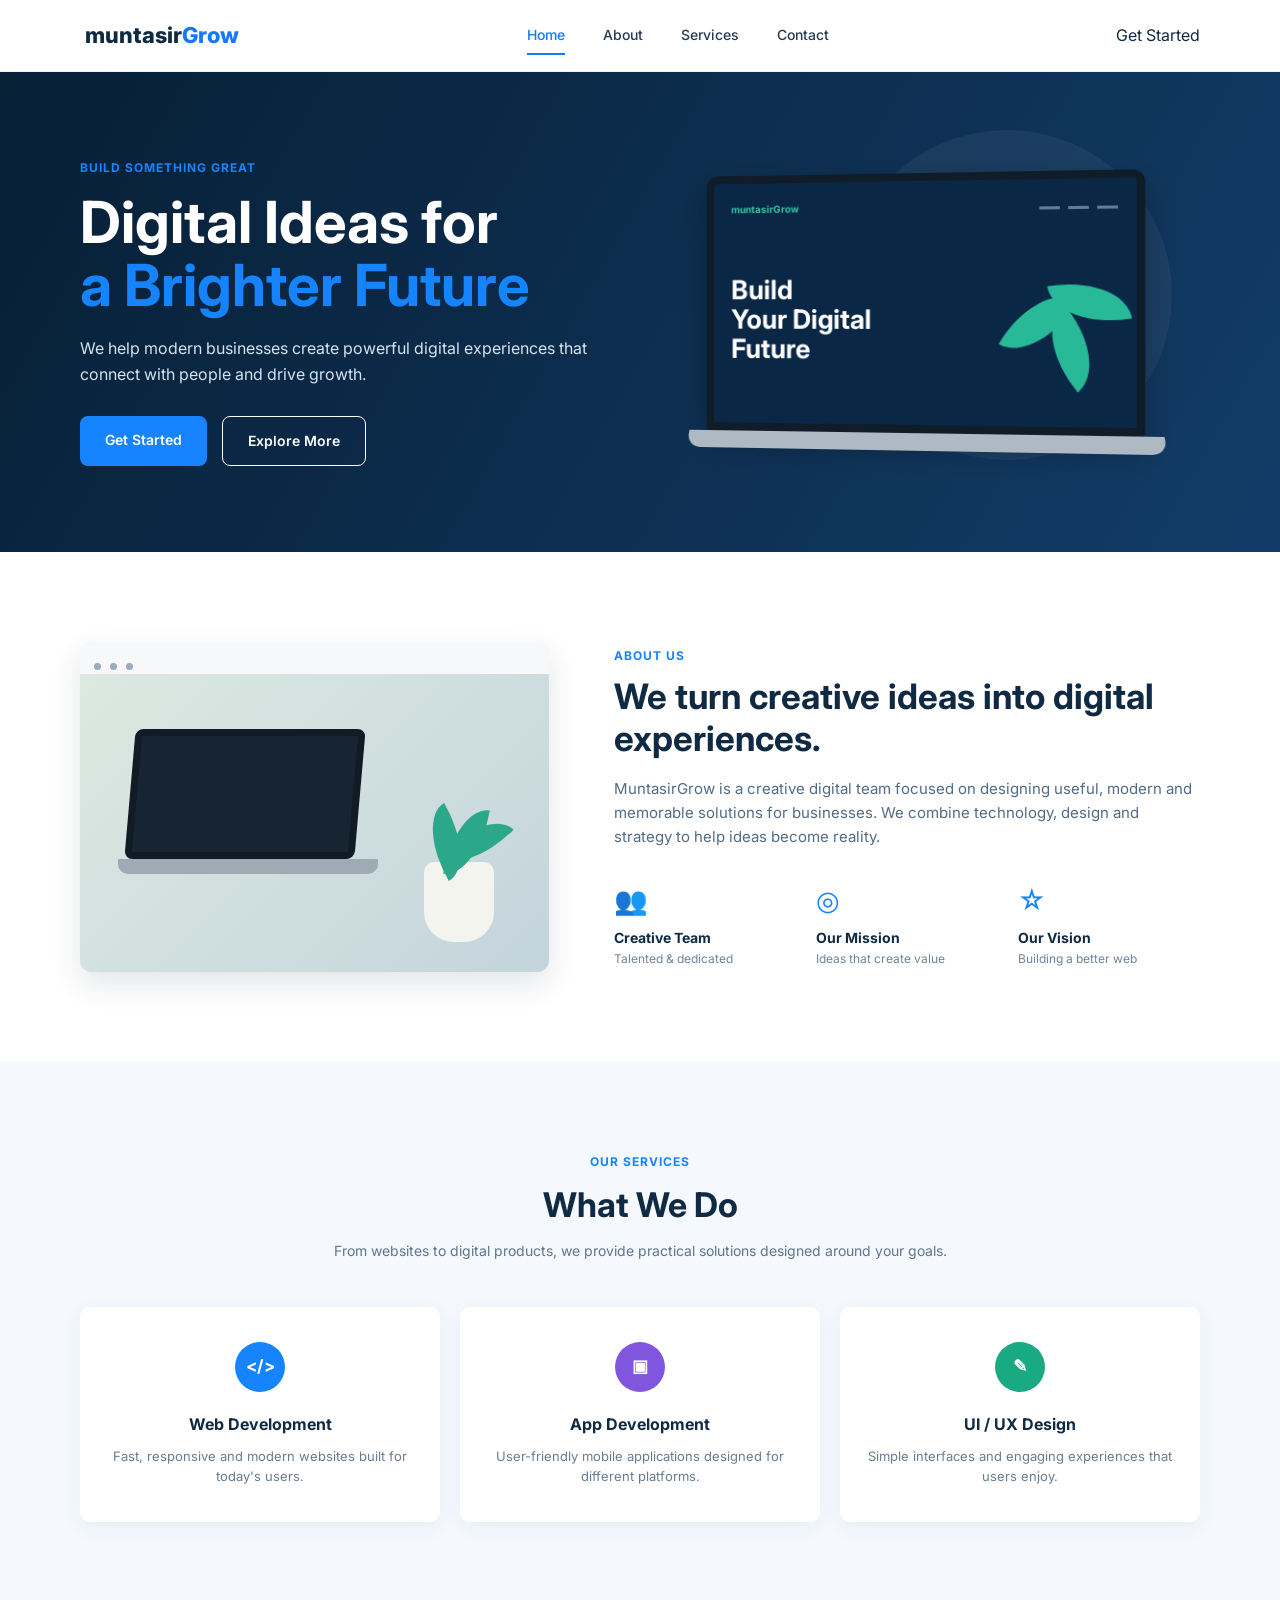
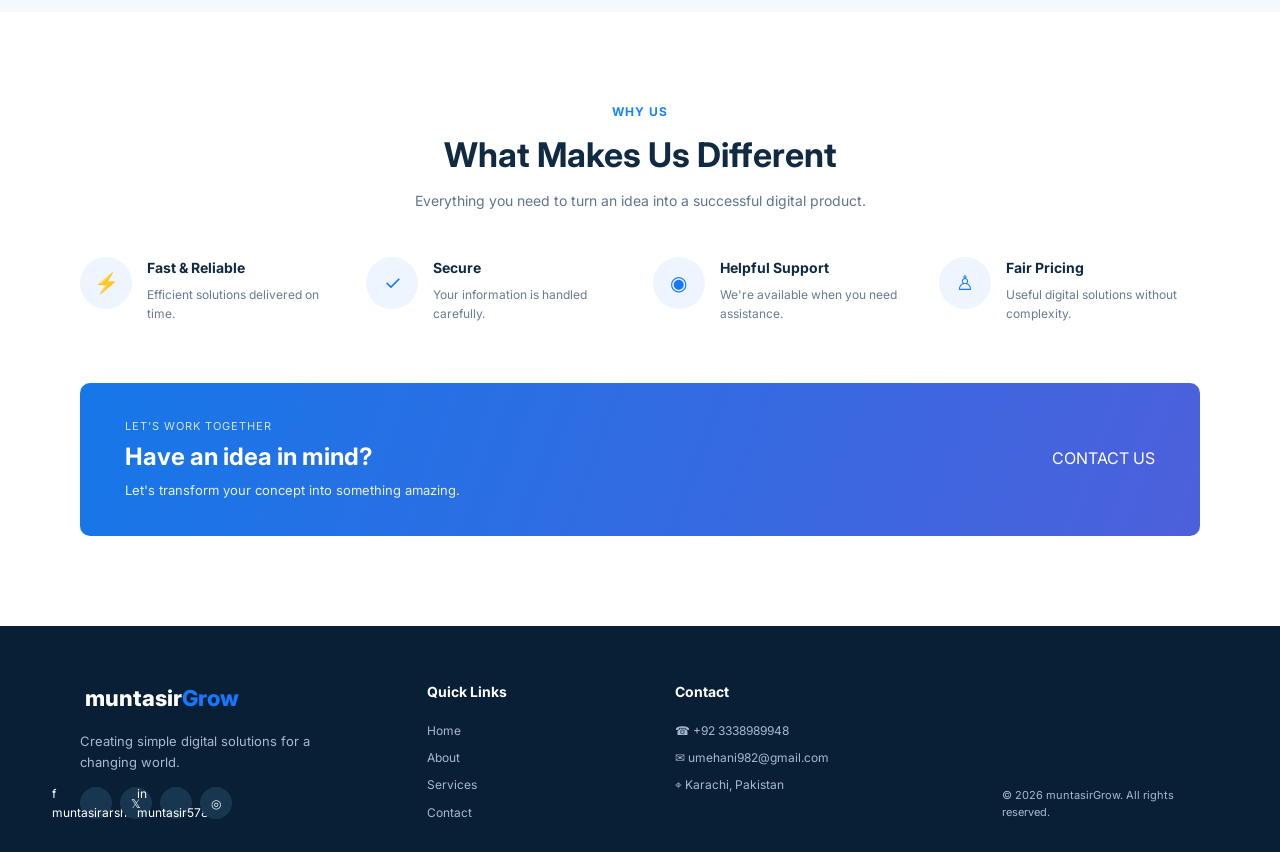
<file: index.html>
<!DOCTYPE html>
<html lang="en">
<head>
    <meta charset="UTF-8">
    <meta name="viewport" content="width=device-width, initial-scale=1.0">
    <link rel="stylesheet" href="style.css">
    <title>muntasirGrow - Digital Solutions</title>

    <!-- Google Font -->
    <link rel="preconnect" href="https://fonts.googleapis.com">
    <link rel="preconnect" href="https://fonts.gstatic.com" crossorigin>
    <link
        href="https://fonts.googleapis.com/css2?family=Inter:wght@400;500;600;700;800&display=swap"
        rel="stylesheet"
    >

    
</head>

<body>

    <!-- ================= HEADER ================= -->
    <header class="header">
        <div class="container navbar">

            <a href="#" class="logo">
                <span class="logo-icon"></span>
                muntasir<span>Grow</span>
            </a>

            <nav class="nav-links">
                <a href="#home" class="active">Home</a>
                <a href="#about">About</a>
                <a href="#services">Services</a>
                <a href="#contact">Contact</a>
            </nav>

            <a href="#contact" class="03338989948">Get Started</a>
        </div>
    </header>


    <!-- ================= HERO ================= -->
    <section class="hero" id="home">

        <div class="container hero-content">

            <div class="hero-text">

                <p class="small-heading">BUILD SOMETHING GREAT</p>

                <h1>
                    Digital Ideas for
                    <span>a Brighter Future</span>
                </h1>

                <p class="hero-description">
                    We help modern businesses create powerful digital
                    experiences that connect with people and drive growth.
                </p>

                <div class="hero-buttons">
                    <a href="#contact" class="primary-btn">Get Started</a>
                    <a href="#about" class="secondary-btn">Explore More</a>
                </div>

            </div>


            <div class="hero-visual">

                <div class="circle-decoration"></div>

                <div class="laptop">
                    <div class="laptop-screen">

                        <div class="screen-top">
                            <strong>muntasirGrow</strong>
                            <div>
                                <span></span>
                                <span></span>
                                <span></span>
                            </div>
                        </div>

                        <div class="screen-content">
                            <h3>Build<br>Your Digital<br>Future</h3>

                            <div class="screen-plant">
                                <div class="leaf leaf-one"></div>
                                <div class="leaf leaf-two"></div>
                                <div class="leaf leaf-three"></div>
                            </div>
                        </div>

                    </div>

                    <div class="keyboard"></div>
                </div>

            </div>

        </div>
    </section>


    <!-- ================= ABOUT ================= -->
    <section class="about section" id="about">

        <div class="container about-grid">

            <div class="about-image">

                <div class="image-window">
                    <div class="window-bar">
                        <span></span>
                        <span></span>
                        <span></span>
                    </div>

                    <div class="desk">
                        <div class="fake-laptop">
                            <div class="fake-screen"></div>
                            <div class="fake-base"></div>
                        </div>

                        <div class="plant-pot">
                            <div class="plant-leaf one"></div>
                            <div class="plant-leaf two"></div>
                            <div class="plant-leaf three"></div>
                        </div>
                    </div>
                </div>

            </div>


            <div class="about-content">

                <p class="section-label">ABOUT US</p>

                <h2>
                    We turn creative ideas
                    into digital experiences.
                </h2>

                <p>
                    MuntasirGrow is a creative digital team focused on designing
                    useful, modern and memorable solutions for businesses.
                    We combine technology, design and strategy to help ideas
                    become reality.
                </p>

                <div class="about-features">

                    <div class="about-feature">
                        <div class="feature-icon">👥</div>
                        <h4>Creative Team</h4>
                        <p>Talented & dedicated</p>
                    </div>

                    <div class="about-feature">
                        <div class="feature-icon">◎</div>
                        <h4>Our Mission</h4>
                        <p>Ideas that create value</p>
                    </div>

                    <div class="about-feature">
                        <div class="feature-icon">☆</div>
                        <h4>Our Vision</h4>
                        <p>Building a better web</p>
                    </div>

                </div>

            </div>

        </div>
    </section>


    <!-- ================= SERVICES ================= -->
    <section class="services section" id="services">

        <div class="container">

            <div class="section-heading">

                <p class="section-label">OUR SERVICES</p>

                <h2>What We Do</h2>

                <p>
                    From websites to digital products, we provide practical
                    solutions designed around your goals.
                </p>

            </div>


            <div class="service-grid">

                <article class="service-card">
                    <div class="service-icon blue">&lt;/&gt;</div>

                    <h3>Web Development</h3>

                    <p>
                        Fast, responsive and modern websites
                        built for today's users.
                    </p>
                </article>


                <article class="service-card">
                    <div class="service-icon purple">▣</div>

                    <h3>App Development</h3>

                    <p>
                        User-friendly mobile applications
                        designed for different platforms.
                    </p>
                </article>


                <article class="service-card">
                    <div class="service-icon green">✎</div>

                    <h3>UI / UX Design</h3>

                    <p>
                        Simple interfaces and engaging experiences
                        that users enjoy.
                    </p>
                </article>

            </div>

        </div>
    </section>


    <!-- ================= FEATURES ================= -->
    <section class="features section">

        <div class="container">

            <div class="section-heading">

                <p class="section-label">WHY US</p>

                <h2>What Makes Us Different</h2>

                <p>
                    Everything you need to turn an idea into a successful
                    digital product.
                </p>

            </div>


            <div class="feature-grid">

                <div class="feature-box">
                    <div class="round-icon">⚡</div>
                    <div>
                        <h3>Fast & Reliable</h3>
                        <p>Efficient solutions delivered on time.</p>
                    </div>
                </div>


                <div class="feature-box">
                    <div class="round-icon">✓</div>
                    <div>
                        <h3>Secure</h3>
                        <p>Your information is handled carefully.</p>
                    </div>
                </div>


                <div class="feature-box">
                    <div class="round-icon">◉</div>
                    <div>
                        <h3>Helpful Support</h3>
                        <p>We're available when you need assistance.</p>
                    </div>
                </div>


                <div class="feature-box">
                    <div class="round-icon">♙</div>
                    <div>
                        <h3>Fair Pricing</h3>
                        <p>Useful digital solutions without complexity.</p>
                    </div>
                </div>

            </div>


            <!-- CTA -->
            <div class="cta">

                <div>
                    <p class="cta-small">LET'S WORK TOGETHER</p>

                    <h2>Have an idea in mind?</h2>

                    <p>
                        Let's transform your concept into something amazing.
                    </p>
                </div>

                <a href="tel:03338989948">CONTACT US</a>
                    
                

            </div>

        </div>
    </section>


    <!-- ================= FOOTER ================= -->
    <footer class="footer" id="contact">

        <div class="container footer-grid">

            <div class="footer-brand">

                <a href="#" class="logo footer-logo">
                    <span class="logo-icon"></span>
                    muntasir<span>Grow</span>
                </a>

                <p>
                    Creating simple digital solutions
                    for a changing world.
                </p>

                <div class="socials">
                    <a href="#">f muntasirarshad</a>
                    <a href="#">𝕏</a>
                    <a href="#">in muntasir5788</a>
                    <a href="#">◎</a>
                </div>

            </div>


            <div class="footer-column">

                <h3>Quick Links</h3>

                <a href="#home">Home</a>
                <a href="#about">About</a>
                <a href="#services">Services</a>
                <a href="#contact">Contact</a>

            </div>


            <div class="footer-column">

                <h3>Contact</h3>

                <p>☎ +92 3338989948</p>
                <p>✉ umehani982@gmail.com</p>
                <p>⌖ Karachi, Pakistan</p>

            </div>


            <div class="footer-copy">
                <p>© 2026 muntasirGrow. All rights reserved.</p>
            </div>

        </div>

    </footer>

</body>
</html>
</file>
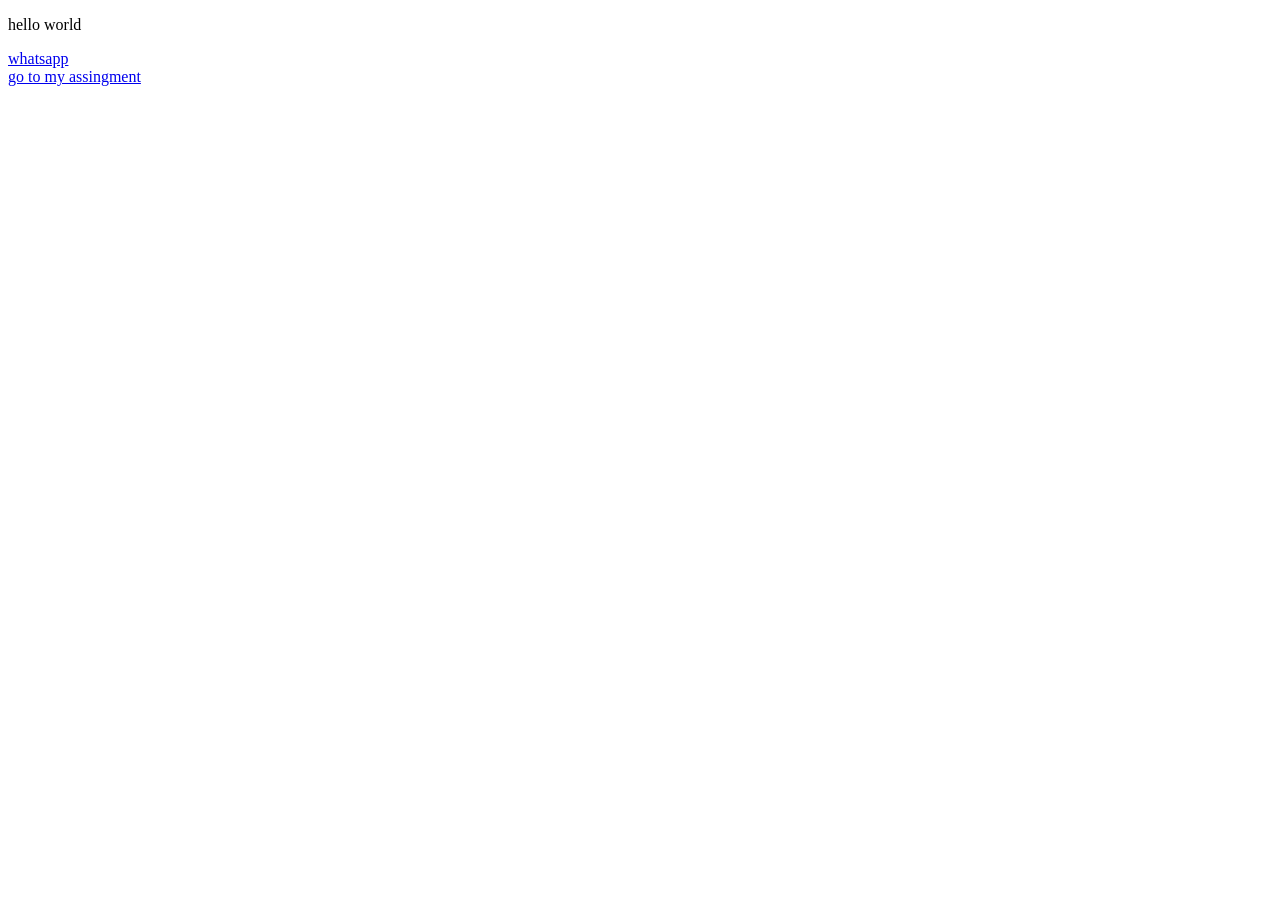
<file: muntasir.html.txt#style.css/mani.html.txt#style.css/learn.html>
<!DOCTYPE html>
<html lang="en">
<head>
    
    <meta charset="UTF-8">
    <meta name="viewport" content="width=device-width, initial-scale=1.0">
    <title>muntasir</title>
</head>
<body>
 <p>hello world </p>  
 <a href="https://web.whatsapp.com/"> whatsapp </a> 
 <br>
      <a href="file:///C:/Users/PC/Desktop/muntasir.html.txt%23style.css/index.htm">go to my assingment</a>
</body>
</html>
</file>
<file: style.css>
/* =========================================
   BASIC RESET
========================================= */

* {
    margin: 0;
    padding: 0;
    box-sizing: border-box;
}

html {
    scroll-behavior: smooth;
}

body {
    font-family: "Inter", sans-serif;
    color: #102a43;
    background: #ffffff;
    line-height: 1.6;
}

a {
    text-decoration: none;
    color: inherit;
}

.container {
    width: min(1120px, 90%);
    margin: auto;
}

.section {
    padding: 90px 0;
}


/* =========================================
   HEADER
========================================= */

.header {
    height: 72px;
    background: #ffffff;
    border-bottom: 1px solid #edf1f6;
    position: sticky;
    top: 0;
    z-index: 100;
}

.navbar {
    height: 100%;
    display: flex;
    align-items: center;
    justify-content: space-between;
}

.logo {
    font-size: 22px;
    font-weight: 800;
    color: #102a43;
}

.logo span:last-child {
    color: #1677ff;
}

.logo-icon {
    color: #13a68a;
    margin-right: 5px;
}

.nav-links {
    display: flex;
    gap: 38px;
}

.nav-links a {
    font-size: 14px;
    font-weight: 500;
    color: #243b53;
    padding: 25px 0;
    position: relative;
}

.nav-links a:hover,
.nav-links .active {
    color: #1677ff;
}

.nav-links .active::after {
    content: "";
    position: absolute;
    left: 0;
    right: 0;
    bottom: 17px;
    height: 2px;
    background: #1677ff;
}

.nav-button {
    background: #1677ff;
    color: white;
    padding: 12px 25px;
    border-radius: 25px;
    font-size: 14px;
    font-weight: 600;
    transition: 0.3s;
}

.nav-button:hover,
.primary-btn:hover {
    background: #095fd6;
    transform: translateY(-2px);
}


/* =========================================
   HERO
========================================= */

.hero {
    min-height: 480px;
    background: linear-gradient(120deg, #071f35, #123c68);
    color: white;
    overflow: hidden;
}

.hero-content {
    min-height: 480px;
    display: grid;
    grid-template-columns: 1fr 1fr;
    align-items: center;
}

.small-heading,
.section-label {
    color: #1684ff;
    font-size: 12px;
    font-weight: 700;
    letter-spacing: 1px;
}

.hero h1 {
    font-size: clamp(40px, 5vw, 58px);
    line-height: 1.08;
    margin: 14px 0 20px;
}

.hero h1 span {
    display: block;
    color: #1684ff;
}

.hero-description {
    max-width: 520px;
    color: #d5e4f3;
    font-size: 16px;
    margin-bottom: 28px;
}

.hero-buttons {
    display: flex;
    gap: 15px;
}

.primary-btn,
.secondary-btn {
    display: inline-block;
    padding: 13px 25px;
    border-radius: 8px;
    font-size: 14px;
    font-weight: 600;
    transition: 0.3s;
}

.primary-btn {
    background: #1684ff;
    color: white;
}

.secondary-btn {
    border: 1px solid white;
    color: white;
}

.secondary-btn:hover {
    background: white;
    color: #102a43;
}


/* =========================================
   HERO LAPTOP ILLUSTRATION
========================================= */

.hero-visual {
    height: 100%;
    position: relative;
    display: flex;
    align-items: center;
    justify-content: center;
}

.circle-decoration {
    width: 330px;
    height: 330px;
    border-radius: 50%;
    background: rgba(255, 255, 255, 0.05);
    position: absolute;
    right: 5%;
    top: 12%;
}

.laptop {
    width: 440px;
    position: relative;
    z-index: 2;
    transform: perspective(700px) rotateY(-5deg);
}

.laptop-screen {
    height: 260px;
    border: 8px solid #111c29;
    border-radius: 12px 12px 4px 4px;
    background: #0a2745;
    padding: 18px;
    box-shadow: 0 15px 35px rgba(0,0,0,0.3);
}

.screen-top {
    display: flex;
    justify-content: space-between;
    font-size: 10px;
}

.screen-top strong {
    color: #36c4a2;
}

.screen-top span {
    display: inline-block;
    width: 20px;
    height: 3px;
    background: #647b94;
    margin-left: 5px;
}

.screen-content {
    margin-top: 45px;
    display: flex;
    justify-content: space-between;
    align-items: center;
}

.screen-content h3 {
    font-size: 27px;
    line-height: 1.1;
}

.screen-plant {
    width: 110px;
    height: 120px;
    position: relative;
}

.leaf {
    width: 45px;
    height: 75px;
    border-radius: 100% 0 100% 0;
    background: #28b999;
    position: absolute;
    transform: rotate(30deg);
}

.leaf-one {
    left: 10px;
    top: 25px;
}

.leaf-two {
    right: 5px;
    top: 5px;
    transform: rotate(80deg);
}

.leaf-three {
    left: 42px;
    top: 50px;
    transform: rotate(140deg);
}

.keyboard {
    width: 480px;
    height: 18px;
    background: #aeb9c4;
    margin-left: -20px;
    border-radius: 0 0 15px 15px;
    transform: perspective(200px) rotateX(10deg);
}


/* =========================================
   ABOUT
========================================= */

.about {
    background: #fff;
}

.about-grid {
    display: grid;
    grid-template-columns: 1fr 1.25fr;
    gap: 65px;
    align-items: center;
}

.about-image {
    height: 330px;
}

.image-window {
    height: 100%;
    border-radius: 12px;
    overflow: hidden;
    background: #e5edf4;
    box-shadow: 0 12px 30px rgba(16, 42, 67, 0.12);
}

.window-bar {
    height: 32px;
    background: #f6f8fa;
    padding: 10px 14px;
}

.window-bar span {
    width: 7px;
    height: 7px;
    display: inline-block;
    border-radius: 50%;
    background: #9baabd;
    margin-right: 5px;
}

.desk {
    height: calc(100% - 32px);
    position: relative;
    background: linear-gradient(135deg, #dce9e1, #c4d4dc);
}

.fake-laptop {
    position: absolute;
    width: 230px;
    left: 50px;
    top: 55px;
}

.fake-screen {
    height: 130px;
    background: #172432;
    border-radius: 8px;
    border: 7px solid #101b26;
    transform: skew(-5deg);
}

.fake-base {
    width: 260px;
    height: 15px;
    background: #9faab5;
    margin-left: -12px;
    border-radius: 0 0 10px 10px;
}

.plant-pot {
    position: absolute;
    right: 55px;
    bottom: 30px;
    width: 70px;
    height: 80px;
    background: #f4f4ef;
    border-radius: 10px 10px 30px 30px;
}

.plant-leaf {
    position: absolute;
    width: 35px;
    height: 70px;
    background: #2ba789;
    border-radius: 100% 0 100% 0;
    bottom: 65px;
}

.plant-leaf.one {
    left: 5px;
    transform: rotate(-30deg);
}

.plant-leaf.two {
    left: 25px;
    transform: rotate(10deg);
}

.plant-leaf.three {
    right: 0;
    transform: rotate(45deg);
}

.about-content h2 {
    font-size: 35px;
    line-height: 1.2;
    margin: 10px 0 18px;
}

.about-content > p:not(.section-label) {
    color: #526b84;
    font-size: 15px;
}

.about-features {
    display: grid;
    grid-template-columns: repeat(3, 1fr);
    gap: 20px;
    margin-top: 30px;
}

.feature-icon {
    color: #1684ff;
    font-size: 27px;
}

.about-feature h4 {
    margin-top: 5px;
    font-size: 14px;
}

.about-feature p {
    font-size: 12px;
    color: #71859a;
}


/* =========================================
   SERVICES
========================================= */

.services {
    background: #f5f9fe;
}

.section-heading {
    text-align: center;
    max-width: 650px;
    margin: 0 auto 45px;
}

.section-heading h2 {
    font-size: 34px;
    margin: 7px 0;
}

.section-heading > p:last-child {
    color: #60758c;
    font-size: 14px;
}

.service-grid {
    display: grid;
    grid-template-columns: repeat(3, 1fr);
    gap: 20px;
}

.service-card {
    background: white;
    padding: 35px 25px;
    text-align: center;
    border-radius: 10px;
    box-shadow: 0 5px 20px rgba(21, 55, 89, 0.06);
    transition: 0.3s;
}

.service-card:hover {
    transform: translateY(-7px);
    box-shadow: 0 15px 30px rgba(21, 55, 89, 0.12);
}

.service-icon {
    width: 50px;
    height: 50px;
    margin: 0 auto 20px;
    border-radius: 50%;
    color: white;
    display: flex;
    align-items: center;
    justify-content: center;
    font-weight: 700;
    font-size: 17px;
}

.blue {
    background: #1684ff;
}

.purple {
    background: #8056df;
}

.green {
    background: #19a983;
}

.service-card h3 {
    font-size: 16px;
    margin-bottom: 8px;
}

.service-card p {
    color: #687d93;
    font-size: 13px;
}


/* =========================================
   FEATURES
========================================= */

.features {
    background: white;
}

.feature-grid {
    display: grid;
    grid-template-columns: repeat(4, 1fr);
    gap: 25px;
    margin-bottom: 60px;
}

.feature-box {
    display: flex;
    gap: 15px;
    align-items: flex-start;
}

.round-icon {
    min-width: 52px;
    height: 52px;
    border-radius: 50%;
    background: #eef5ff;
    color: #1677ff;
    display: flex;
    align-items: center;
    justify-content: center;
    font-size: 20px;
}

.feature-box h3 {
    font-size: 14px;
    margin-bottom: 5px;
}

.feature-box p {
    color: #687d93;
    font-size: 12px;
}


/* =========================================
   CTA
========================================= */

.cta {
    padding: 35px 45px;
    background: linear-gradient(110deg, #1677e8, #4d60dc);
    border-radius: 10px;
    color: white;
    display: flex;
    justify-content: space-between;
    align-items: center;
}

.cta-small {
    font-size: 11px;
    letter-spacing: 1px;
    opacity: 0.8;
}

.cta h2 {
    font-size: 24px;
    margin: 3px 0;
}

.cta p:last-child {
    font-size: 13px;
    opacity: 0.9;
}

.cta-button {
    background: white;
    color: #1677e8;
    padding: 12px 25px;
    border-radius: 7px;
    font-weight: 600;
    font-size: 13px;
}


/* =========================================
   FOOTER
========================================= */

.footer {
    background: #081f35;
    color: white;
    padding: 55px 0 30px;
}

.footer-grid {
    display: grid;
    grid-template-columns: 1.5fr 1fr 1.4fr 1fr;
    gap: 50px;
}

.footer-logo {
    color: white;
}

.footer-brand > p {
    max-width: 230px;
    color: #a8bacd;
    font-size: 13px;
    margin: 15px 0;
}

.socials {
    display: flex;
    gap: 8px;
}

.socials a {
    width: 32px;
    height: 32px;
    border-radius: 50%;
    background: #193650;
    display: flex;
    align-items: center;
    justify-content: center;
    font-size: 12px;
}

.footer-column {
    display: flex;
    flex-direction: column;
    gap: 8px;
}

.footer-column h3 {
    font-size: 14px;
    margin-bottom: 10px;
}

.footer-column a,
.footer-column p {
    color: #a8bacd;
    font-size: 12px;
}

.footer-copy {
    display: flex;
    align-items: flex-end;
}

.footer-copy p {
    color: #a8bacd;
    font-size: 11px;
}


/* =========================================
   RESPONSIVE DESIGN
========================================= */

@media (max-width: 900px) {

    .nav-links {
        gap: 18px;
    }

    .hero-content {
        grid-template-columns: 1fr;
        padding: 70px 0;
    }

    .hero-visual {
        display: none;
    }

    .about-grid {
        grid-template-columns: 1fr;
    }

    .about-image {
        max-width: 550px;
        margin: auto;
        width: 100%;
    }

    .service-grid {
        grid-template-columns: 1fr;
    }

    .feature-grid {
        grid-template-columns: repeat(2, 1fr);
    }

    .footer-grid {
        grid-template-columns: repeat(2, 1fr);
    }
}


@media (max-width: 600px) {

    .header {
        height: auto;
    }

    .navbar {
        padding: 15px 0;
        flex-wrap: wrap;
        gap: 15px;
    }

    .nav-links {
        order: 3;
        width: 100%;
        justify-content: center;
        gap: 20px;
    }

    .nav-links a {
        padding: 5px;
    }

    .nav-links .active::after {
        bottom: 0;
    }

    .nav-button {
        display: none;
    }

    .hero {
        min-height: auto;
    }

    .hero-content {
        min-height: auto;
        padding: 70px 0;
    }

    .hero h1 {
        font-size: 40px;
    }

    .hero-buttons {
        flex-direction: column;
        align-items: flex-start;
    }

    .section {
        padding: 65px 0;
    }

    .about-content h2,
    .section-heading h2 {
        font-size: 28px;
    }

    .about-features {
        grid-template-columns: 1fr;
    }

    .feature-grid {
        grid-template-columns: 1fr;
    }

    .cta {
        flex-direction: column;
        align-items: flex-start;
        gap: 25px;
        padding: 30px;
    }

    .footer-grid {
        grid-template-columns: 1fr;
        gap: 30px;
    }
}
</file>
